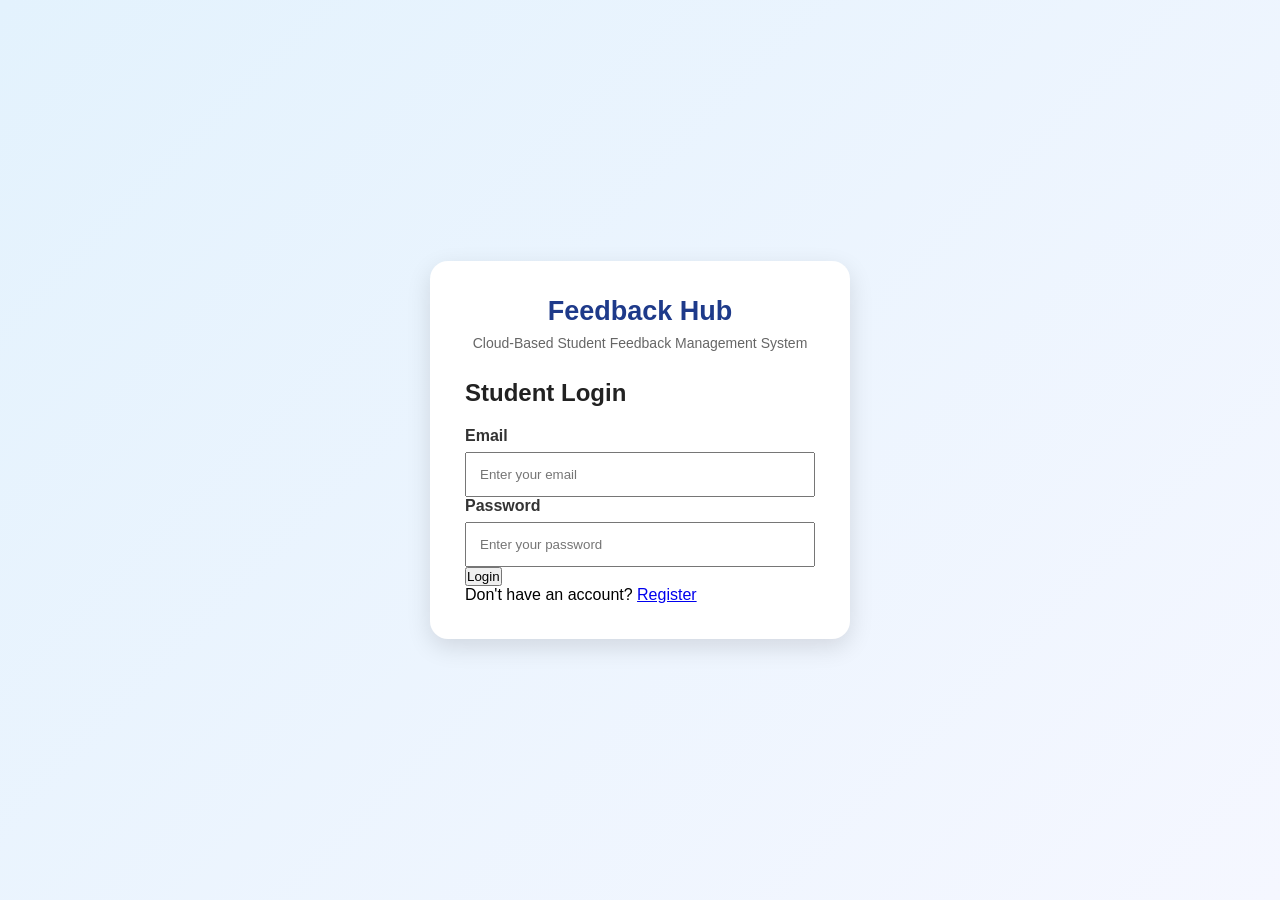
<file: index.html>
<!DOCTYPE html>
<html lang="en">

<head>
    <meta charset="UTF-8">
    <meta name="viewport" content="width=device-width, initial-scale=1.0">

    <title>Student Feedback Management System</title>

    <link rel="stylesheet" href="style.css">
</head>

<body>

    <div class="login-container">

        <div class="login-box">

            <h1>Feedback Hub</h1>

            <p class="subtitle">
                Cloud-Based Student Feedback Management System
            </p>

            <h2>Student Login</h2>

            <form id="loginForm">

                <label>Email</label>

                <input
                    type="email"
                    id="email"
                    placeholder="Enter your email"
                    required
                >

                <label>Password</label>

                <input
                    type="password"
                    id="password"
                    placeholder="Enter your password"
                    required
                >

                <button type="submit">
                    Login
                </button>

            </form>

            <p id="message"></p>

            <p class="register-text">
                Don't have an account?
                <a href="register.html">
                    Register
                </a>
            </p>

        </div>

    </div>

    <script src="script.js"></script>

</body>

</html>
</file>
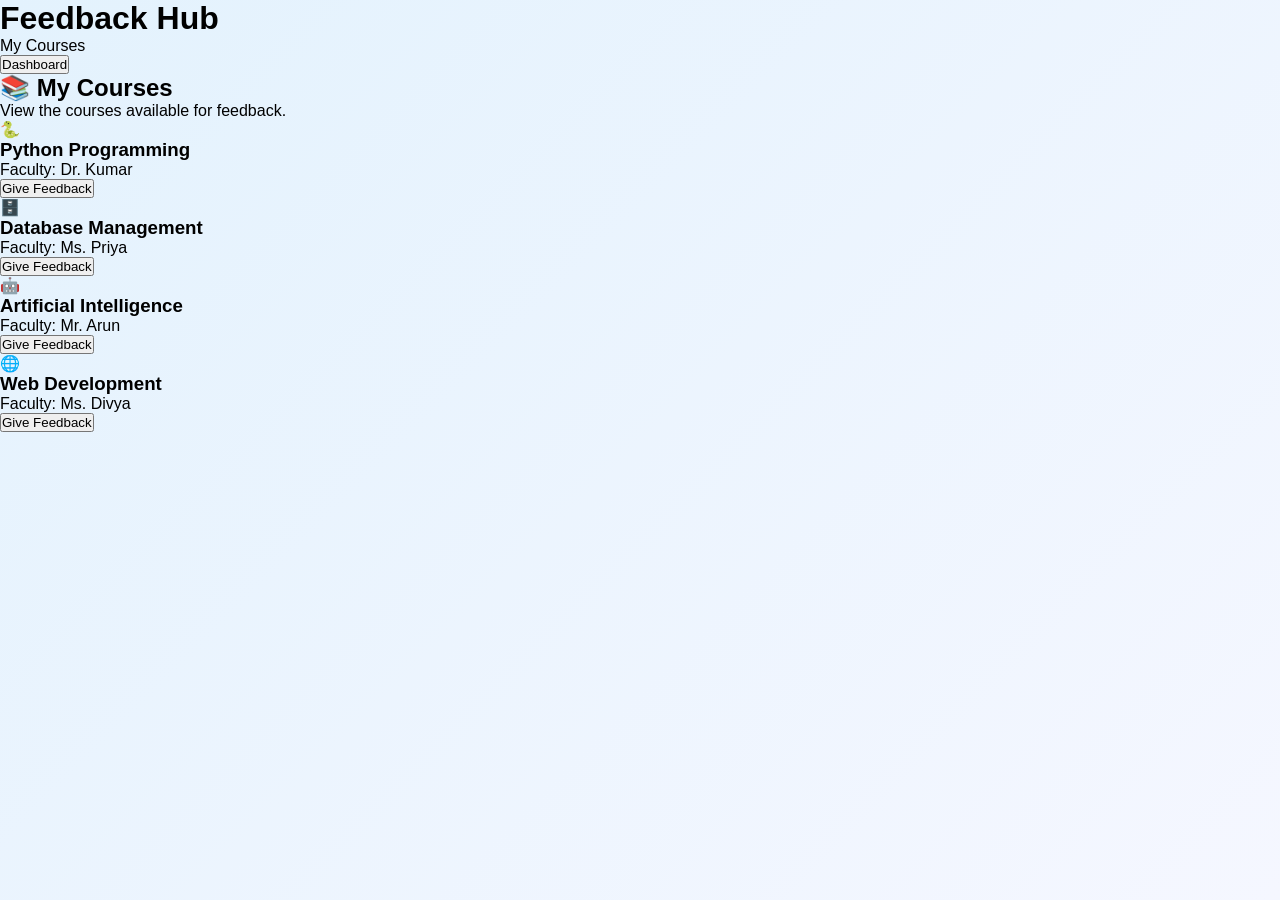
<file: courses.html>
<!DOCTYPE html>
<html lang="en">

<head>
    <meta charset="UTF-8">
    <meta name="viewport" content="width=device-width, initial-scale=1.0">

    <title>My Courses</title>

    <link rel="stylesheet" href="style.css">
</head>

<body>

    <div class="dashboard-container">

        <header class="dashboard-header">

            <div>
                <h1>Feedback Hub</h1>
                <p>My Courses</p>
            </div>

            <button onclick="window.location.href='dashboard.html'">
                Dashboard
            </button>

        </header>


        <section class="welcome-section">

            <h2>📚 My Courses</h2>

            <p>
                View the courses available for feedback.
            </p>

        </section>


        <section class="action-section">

            <div class="action-grid">

                <div class="action-card">
                    <div class="icon">🐍</div>
                    <h3>Python Programming</h3>
                    <p>Faculty: Dr. Kumar</p>
                    <button onclick="window.location.href='feedback.html'">
                        Give Feedback
                    </button>
                </div>


                <div class="action-card">
                    <div class="icon">🗄️</div>
                    <h3>Database Management</h3>
                    <p>Faculty: Ms. Priya</p>
                    <button onclick="window.location.href='feedback.html'">
                        Give Feedback
                    </button>
                </div>


                <div class="action-card">
                    <div class="icon">🤖</div>
                    <h3>Artificial Intelligence</h3>
                    <p>Faculty: Mr. Arun</p>
                    <button onclick="window.location.href='feedback.html'">
                        Give Feedback
                    </button>
                </div>


                <div class="action-card">
                    <div class="icon">🌐</div>
                    <h3>Web Development</h3>
                    <p>Faculty: Ms. Divya</p>
                    <button onclick="window.location.href='feedback.html'">
                        Give Feedback
                    </button>
                </div>

            </div>

        </section>

    </div>

</body>

</html>
</file>
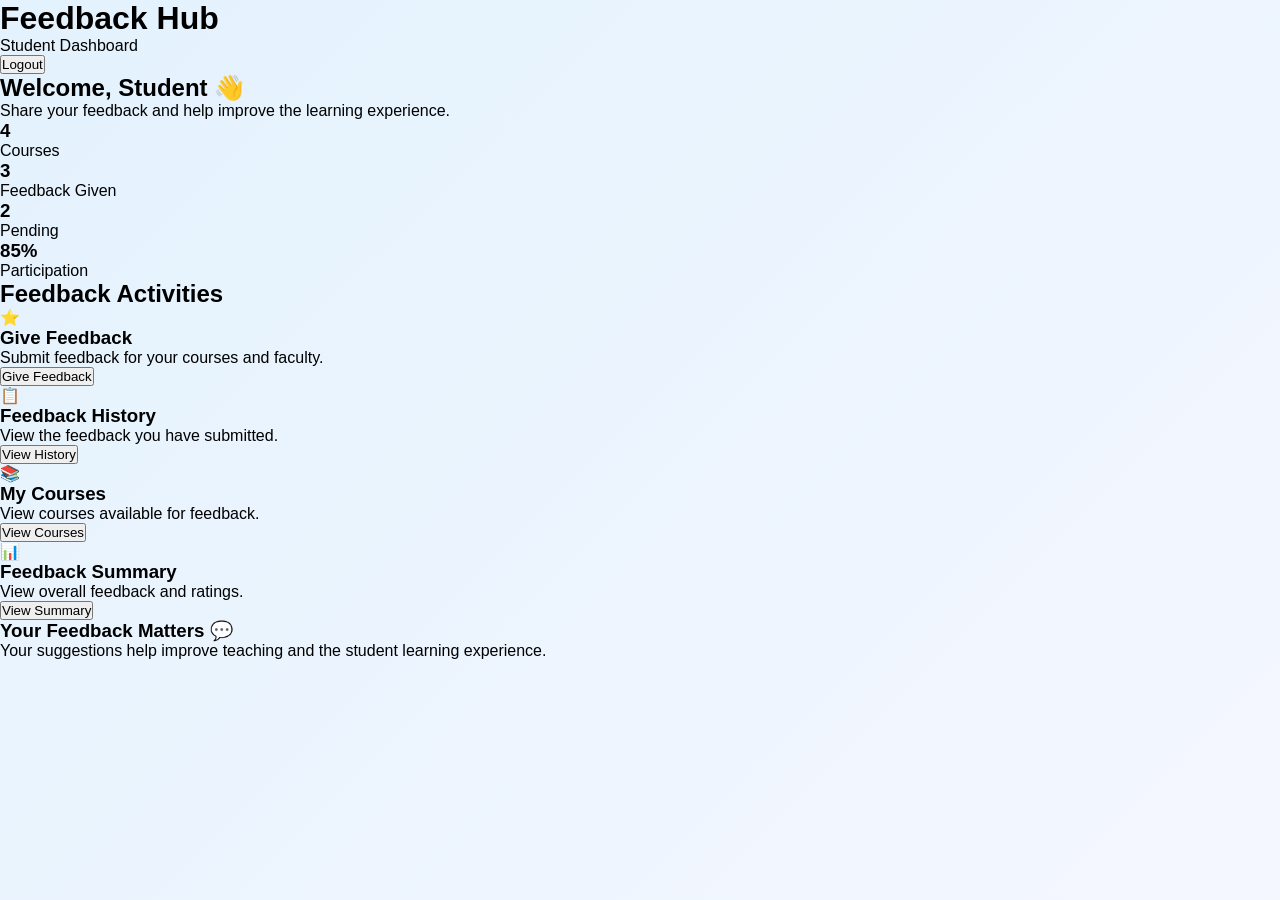
<file: dashboard.html>
<!DOCTYPE html>
<html lang="en">

<head>
    <meta charset="UTF-8">
    <meta name="viewport" content="width=device-width, initial-scale=1.0">

    <title>Student Feedback Dashboard</title>

    <link rel="stylesheet" href="style.css">
</head>

<body>

    <div class="dashboard-container">

        <header class="dashboard-header">

            <div>
                <h1>Feedback Hub</h1>
                <p>Student Dashboard</p>
            </div>

            <button class="logout-btn" onclick="logout()">
                Logout
            </button>

        </header>


        <section class="welcome-section">

            <h2>Welcome, Student 👋</h2>

            <p>
                Share your feedback and help improve the learning experience.
            </p>

        </section>


        <section class="stats-container">

            <div class="stat-card">
                <h3>4</h3>
                <p>Courses</p>
            </div>

            <div class="stat-card">
                <h3>3</h3>
                <p>Feedback Given</p>
            </div>

            <div class="stat-card">
                <h3>2</h3>
                <p>Pending</p>
            </div>

            <div class="stat-card">
                <h3>85%</h3>
                <p>Participation</p>
            </div>

        </section>


        <section class="action-section">

            <h2>Feedback Activities</h2>

            <div class="action-grid">

                <div class="action-card">

                    <div class="icon">⭐</div>

                    <h3>Give Feedback</h3>

                    <p>
                        Submit feedback for your courses and faculty.
                    </p>

                    <button onclick="window.location.href='feedback.html'">
                        Give Feedback
                    </button>

                </div>


                <div class="action-card">

                    <div class="icon">📋</div>

                    <h3>Feedback History</h3>

                    <p>
                        View the feedback you have submitted.
                    </p>

                    <button onclick="window.location.href='history.html'">
                        View History
                    </button>

                </div>


                <div class="action-card">

                    <div class="icon">📚</div>

                    <h3>My Courses</h3>

                    <p>
                        View courses available for feedback.
                    </p>

                    <button onclick="window.location.href='courses.html'">
                        View Courses
                    </button>

                </div>


                <div class="action-card">

                    <div class="icon">📊</div>

                    <h3>Feedback Summary</h3>

                    <p>
                        View overall feedback and ratings.
                    </p>

                    <button onclick="window.location.href='summary.html'">
                        View Summary
                    </button>

                </div>

            </div>

        </section>


        <section class="recent-section">

            <div class="empty-state">

                <h3>Your Feedback Matters 💬</h3>

                <p>
                    Your suggestions help improve teaching
                    and the student learning experience.
                </p>

            </div>

        </section>

    </div>


    <script src="script.js"></script>

</body>

</html>
</file>
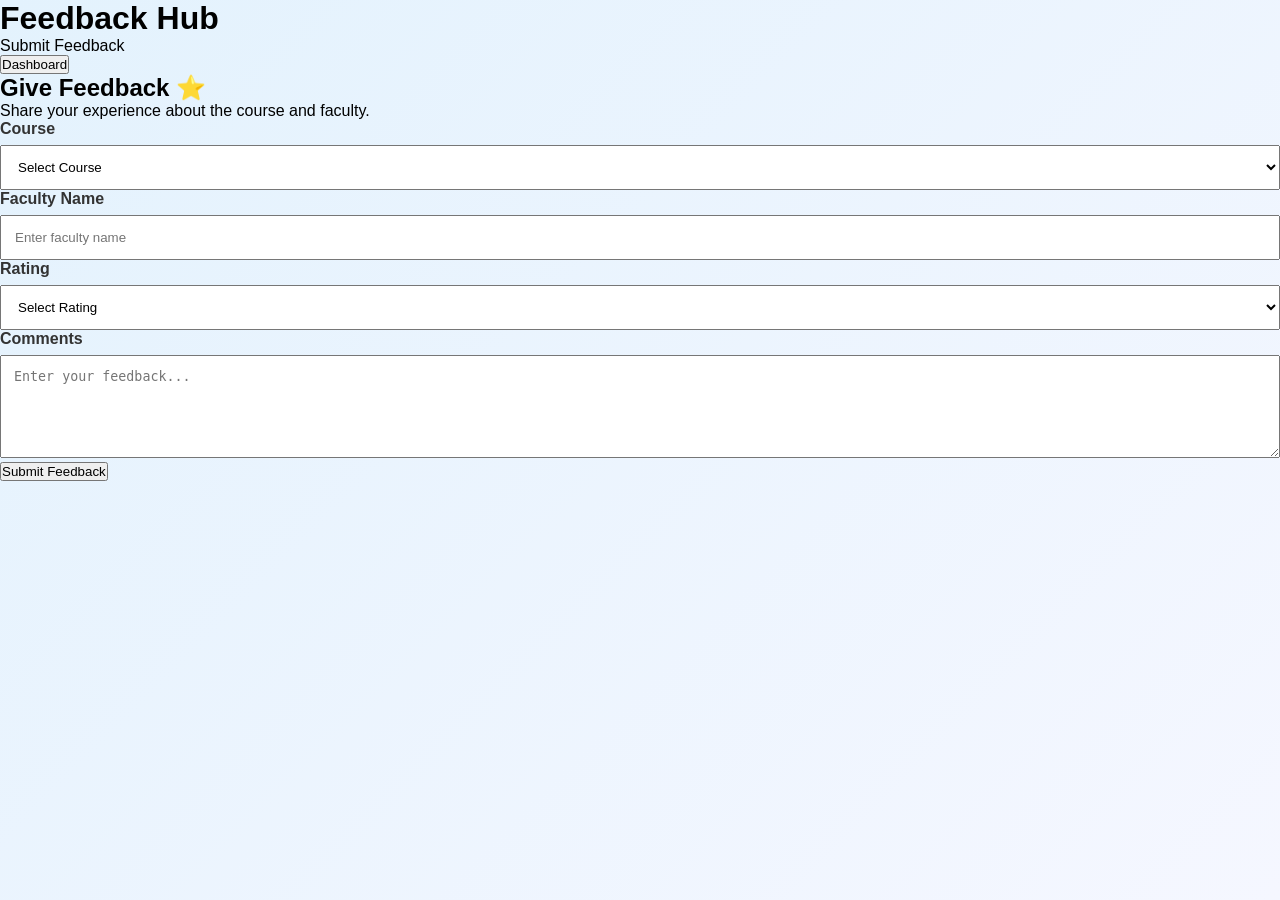
<file: feedback.html>
<!DOCTYPE html>
<html lang="en">

<head>
    <meta charset="UTF-8">
    <meta name="viewport" content="width=device-width, initial-scale=1.0">

    <title>Give Feedback</title>

    <link rel="stylesheet" href="style.css">
</head>

<body>

    <div class="dashboard-container">

        <header class="dashboard-header">

            <div>
                <h1>Feedback Hub</h1>
                <p>Submit Feedback</p>
            </div>

            <button onclick="window.location.href='dashboard.html'">
                Dashboard
            </button>

        </header>


        <section class="welcome-section">

            <h2>Give Feedback ⭐</h2>

            <p>
                Share your experience about the course and faculty.
            </p>

        </section>


        <section class="action-section">

            <div class="action-card">

                <form id="feedbackForm">

                    <label>Course</label>

                    <select id="course" required>

                        <option value="">
                            Select Course
                        </option>

                        <option>
                            Python Programming
                        </option>

                        <option>
                            Database Management
                        </option>

                        <option>
                            Artificial Intelligence
                        </option>

                        <option>
                            Web Development
                        </option>

                    </select>


                    <label>Faculty Name</label>

                    <input
                        type="text"
                        id="faculty"
                        placeholder="Enter faculty name"
                        required
                    >


                    <label>Rating</label>

                    <select id="rating" required>

                        <option value="">
                            Select Rating
                        </option>

                        <option value="5">
                            ⭐⭐⭐⭐⭐ Excellent
                        </option>

                        <option value="4">
                            ⭐⭐⭐⭐ Good
                        </option>

                        <option value="3">
                            ⭐⭐⭐ Average
                        </option>

                        <option value="2">
                            ⭐⭐ Needs Improvement
                        </option>

                        <option value="1">
                            ⭐ Poor
                        </option>

                    </select>


                    <label>Comments</label>

                    <textarea
                        id="comments"
                        rows="5"
                        placeholder="Enter your feedback..."
                        required
                    ></textarea>


                    <button type="submit">
                        Submit Feedback
                    </button>

                </form>

                <p id="feedbackMessage"></p>

            </div>

        </section>

    </div>


    <script>

        const feedbackForm =
            document.getElementById("feedbackForm");

        feedbackForm.addEventListener("submit", function(event) {

            event.preventDefault();

            document.getElementById("feedbackMessage").textContent =
                "Feedback submitted successfully!";

            feedbackForm.reset();

        });

    </script>

</body>

</html>
</file>
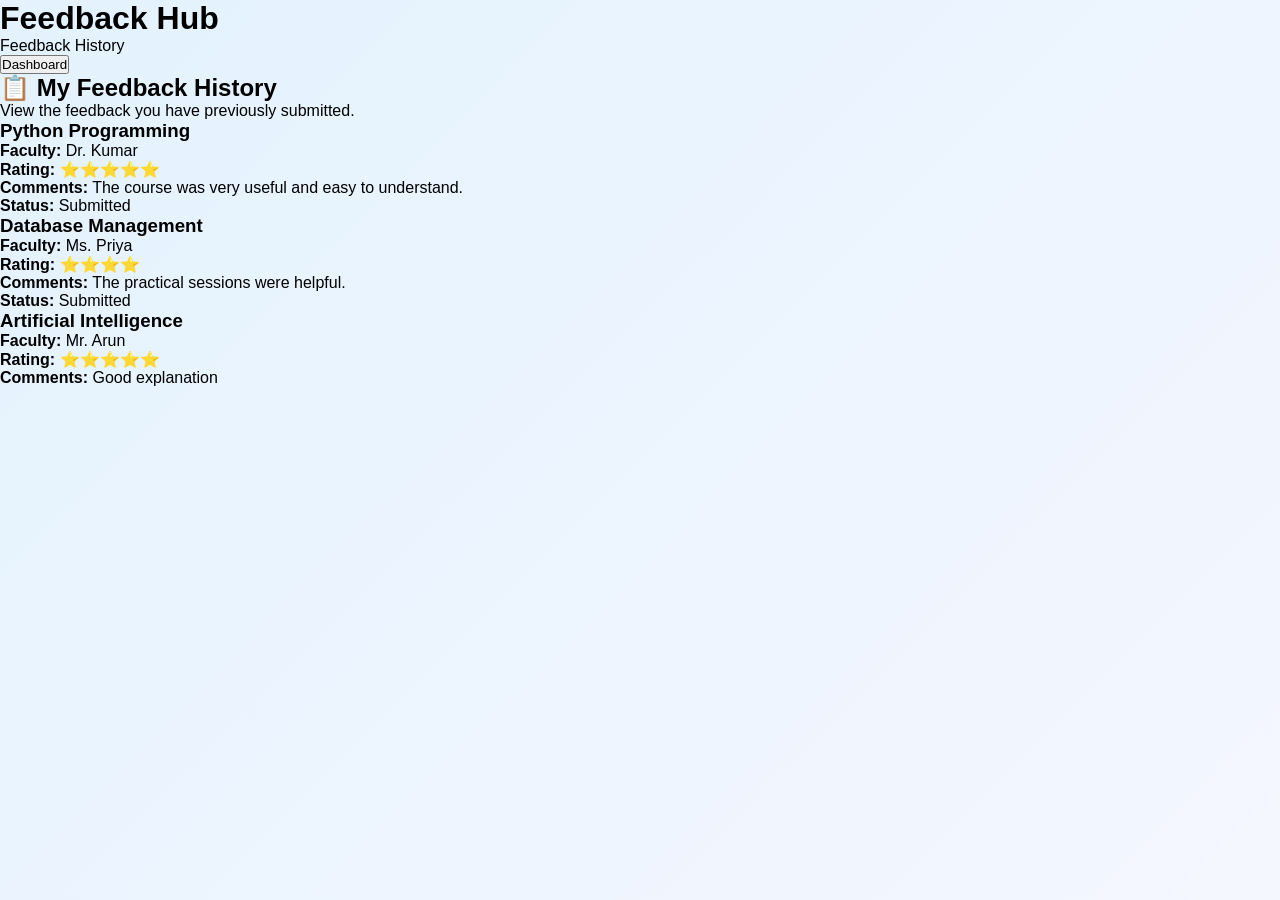
<file: history.html>
<!DOCTYPE html>
<html lang="en">

<head>
    <meta charset="UTF-8">
    <meta name="viewport" content="width=device-width, initial-scale=1.0">

    <title>Feedback History</title>

    <link rel="stylesheet" href="style.css">
</head>

<body>

    <div class="dashboard-container">

        <header class="dashboard-header">

            <div>
                <h1>Feedback Hub</h1>
                <p>Feedback History</p>
            </div>

            <button onclick="window.location.href='dashboard.html'">
                Dashboard
            </button>

        </header>


        <section class="welcome-section">

            <h2>📋 My Feedback History</h2>

            <p>
                View the feedback you have previously submitted.
            </p>

        </section>


        <section class="action-section">

            <div class="action-card">

                <h3>Python Programming</h3>

                <p>
                    <strong>Faculty:</strong> Dr. Kumar
                </p>

                <p>
                    <strong>Rating:</strong> ⭐⭐⭐⭐⭐
                </p>

                <p>
                    <strong>Comments:</strong>
                    The course was very useful and easy to understand.
                </p>

                <p>
                    <strong>Status:</strong> Submitted
                </p>

            </div>


            <div class="action-card">

                <h3>Database Management</h3>

                <p>
                    <strong>Faculty:</strong> Ms. Priya
                </p>

                <p>
                    <strong>Rating:</strong> ⭐⭐⭐⭐
                </p>

                <p>
                    <strong>Comments:</strong>
                    The practical sessions were helpful.
                </p>

                <p>
                    <strong>Status:</strong> Submitted
                </p>

            </div>


            <div class="action-card">

                <h3>Artificial Intelligence</h3>

                <p>
                    <strong>Faculty:</strong> Mr. Arun
                </p>

                <p>
                    <strong>Rating:</strong> ⭐⭐⭐⭐⭐
                </p>

                <p>
                    <strong>Comments:</strong>
                    Good explanation
</file>
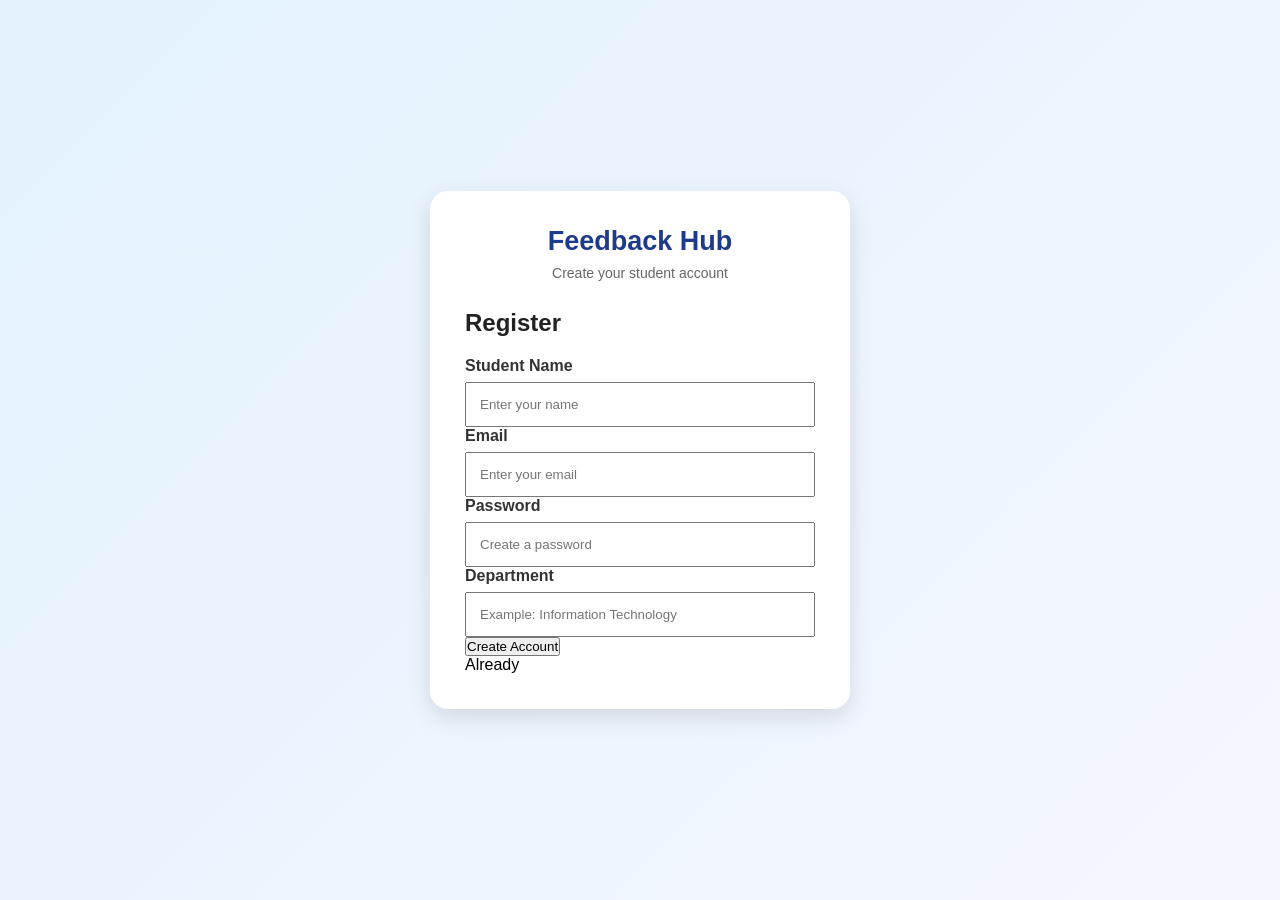
<file: register.html>
<!DOCTYPE html>
<html lang="en">

<head>
    <meta charset="UTF-8">
    <meta name="viewport" content="width=device-width, initial-scale=1.0">

    <title>Student Registration</title>

    <link rel="stylesheet" href="style.css">
</head>

<body>

    <div class="login-container">

        <div class="login-box">

            <h1>Feedback Hub</h1>

            <p class="subtitle">
                Create your student account
            </p>

            <h2>Register</h2>

            <form id="registerForm">

                <label>Student Name</label>

                <input
                    type="text"
                    id="studentName"
                    placeholder="Enter your name"
                    required
                >

                <label>Email</label>

                <input
                    type="email"
                    id="registerEmail"
                    placeholder="Enter your email"
                    required
                >

                <label>Password</label>

                <input
                    type="password"
                    id="registerPassword"
                    placeholder="Create a password"
                    required
                >

                <label>Department</label>

                <input
                    type="text"
                    id="department"
                    placeholder="Example: Information Technology"
                    required
                >

                <button type="submit">
                    Create Account
                </button>

            </form>

            <p id="registerMessage"></p>

            <p class="register-text">
                Already
</file>
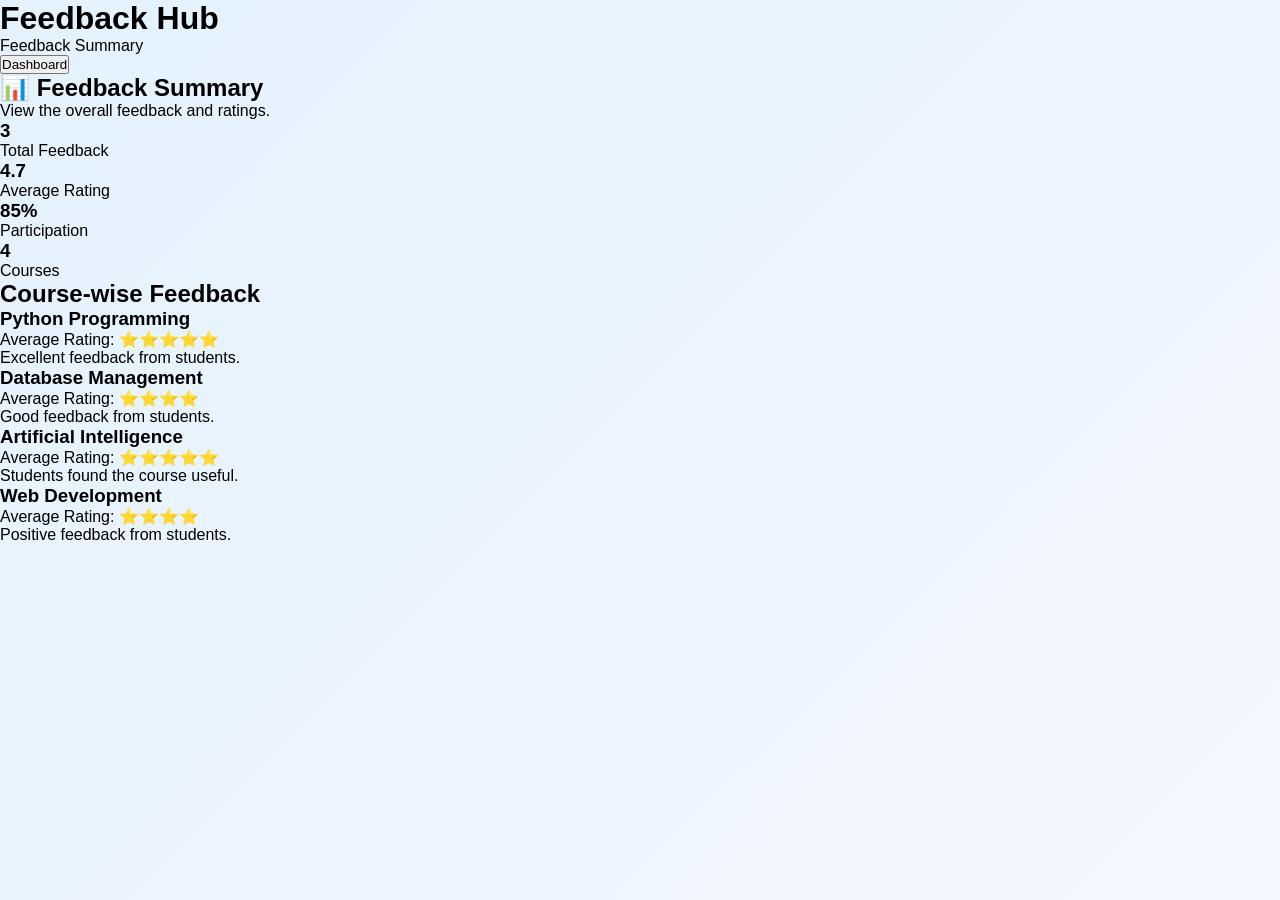
<file: summary.html>
<!DOCTYPE html>
<html lang="en">

<head>
    <meta charset="UTF-8">
    <meta name="viewport" content="width=device-width, initial-scale=1.0">

    <title>Feedback Summary</title>

    <link rel="stylesheet" href="style.css">
</head>

<body>

    <div class="dashboard-container">

        <header class="dashboard-header">

            <div>
                <h1>Feedback Hub</h1>
                <p>Feedback Summary</p>
            </div>

            <button onclick="window.location.href='dashboard.html'">
                Dashboard
            </button>

        </header>


        <section class="welcome-section">

            <h2>📊 Feedback Summary</h2>

            <p>
                View the overall feedback and ratings.
            </p>

        </section>


        <section class="stats-container">

            <div class="stat-card">
                <h3>3</h3>
                <p>Total Feedback</p>
            </div>

            <div class="stat-card">
                <h3>4.7</h3>
                <p>Average Rating</p>
            </div>

            <div class="stat-card">
                <h3>85%</h3>
                <p>Participation</p>
            </div>

            <div class="stat-card">
                <h3>4</h3>
                <p>Courses</p>
            </div>

        </section>


        <section class="action-section">

            <h2>Course-wise Feedback</h2>

            <div class="action-grid">

                <div class="action-card">
                    <h3>Python Programming</h3>
                    <p>Average Rating: ⭐⭐⭐⭐⭐</p>
                    <p>Excellent feedback from students.</p>
                </div>

                <div class="action-card">
                    <h3>Database Management</h3>
                    <p>Average Rating: ⭐⭐⭐⭐</p>
                    <p>Good feedback from students.</p>
                </div>

                <div class="action-card">
                    <h3>Artificial Intelligence</h3>
                    <p>Average Rating: ⭐⭐⭐⭐⭐</p>
                    <p>Students found the course useful.</p>
                </div>

                <div class="action-card">
                    <h3>Web Development</h3>
                    <p>Average Rating: ⭐⭐⭐⭐</p>
                    <p>Positive feedback from students.</p>
                </div>

            </div>

        </section>

    </div>

</body>

</html>
</file>
<file: style.css>
* {
    margin: 0;
    padding: 0;
    box-sizing: border-box;
}

body {
    font-family: Arial, sans-serif;
    background: linear-gradient(135deg, #e3f2fd, #f5f7ff);
    min-height: 100vh;
}

.login-container {
    width: 100%;
    min-height: 100vh;
    padding: 20px;

    display: flex;
    justify-content: center;
    align-items: center;
}

.login-box {
    width: 100%;
    max-width: 420px;

    background: white;
    padding: 35px;

    border-radius: 18px;

    box-shadow: 0 8px 25px rgba(0, 0, 0, 0.12);
}

.login-box h1 {
    text-align: center;
    color: #1e3a8a;
    font-size: 27px;
    margin-bottom: 8px;
}

.subtitle {
    text-align: center;
    color: #666;
    font-size: 14px;
    margin-bottom: 28px;
}

.login-box h2 {
    margin-bottom: 20px;
    color: #222;
}

label {
    display: block;
    margin-bottom: 7px;
    font-weight: bold;
    color: #333;
}

input,
textarea,
select {
    width: 100%;
    padding: 13px;
    margin-bottom
</file>
